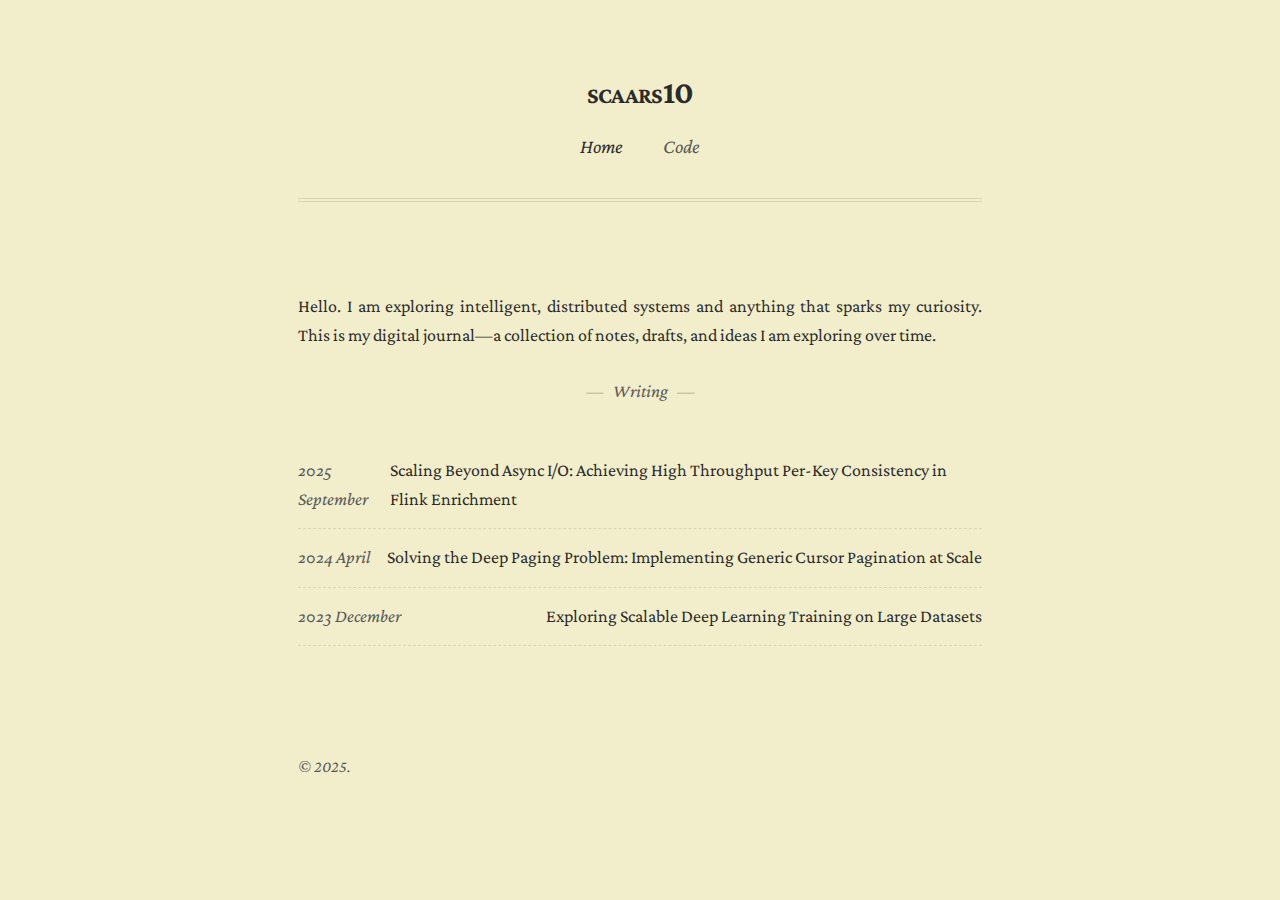
<file: index.html>
<!DOCTYPE html>
<html lang="en">

<head>
    <meta charset="UTF-8">
    <meta name="viewport" content="width=device-width, initial-scale=1.0">
    <meta name="description" content="Personal blog and notes by me.">
    <title>scaars10</title>
    <link rel="stylesheet" href="style.css">
    <link rel="preconnect" href="https://fonts.googleapis.com">
    <link rel="preconnect" href="https://fonts.gstatic.com" crossorigin>
    <link
        href="https://fonts.googleapis.com/css2?family=Crimson+Pro:ital,wght@0,300;0,400;0,600;1,400&family=Inter:wght@400;500&display=swap"
        rel="stylesheet">
</head>

<body>
    <div class="wrapper">
        <header class="site-header">
            <h1 class="logo">scaars10</h1>
            <nav>
                <a href="/" class="active">Home</a>
                <a href="https://github.com/scaars10">Code</a>
            </nav>
        </header>

        <section class="intro">
            <p>
                Hello. I am exploring intelligent, distributed systems and anything that sparks my curiosity.
                This is my digital journal—a collection of notes, drafts, and ideas I am exploring over time.
            </p>
        </section>

        <main>
            <div class="section-label">Writing</div>
            <ul class="post-list">
                <li class="post-item">
                    <span class="post-date">2025 September</span>
                    <a href="posts/reader.html#stateful-async" class="post-link">Scaling Beyond Async I/O: Achieving
                        High Throughput Per-Key Consistency in Flink Enrichment</a>
                </li>
                <li class="post-item">
                    <span class="post-date">2024 April</span>
                    <a href="posts/reader.html#cursor-pagination" class="post-link">Solving the Deep Paging Problem:
                        Implementing Generic Cursor Pagination at Scale</a>
                </li>
                <li class="post-item">
                    <span class="post-date">2023 December</span>
                    <a href="posts/reader.html#scalable-learning" class="post-link">Exploring Scalable Deep Learning
                        Training on Large Datasets</a>
                </li>
            </ul>
        </main>

        <footer>
            <p>&copy; 2025.</p>
        </footer>
    </div>
</body>

</html>
</file>
<file: style.css>
:root {
    /* Palette: Aged Paper & Ink */
    --paper-bg: #f2eecb;
    /* Distinctly yellow parchment */
    /* Warmer, aged yellow paper */
    --ink-primary: #2b2b2b;
    /* Slightly softer black for contrast */
    --ink-secondary: #585858;
    /* Charcoal */
    --highlight: #a6343e;
    /* Vintage Red drop cap/accent */

    --font-book: 'Crimson Pro', serif;
    --font-ui: 'Crimson Pro', serif;
    /* Using serif for UI too for total immersion */
}

/* Base Setup */
html {
    font-size: 18px;
    /* Slightly larger base for readability */
}

body {
    background-color: var(--paper-bg);
    color: var(--ink-primary);
    font-family: var(--font-book);
    line-height: 1.6;
    margin: 0;
    padding: 0;
    -webkit-font-smoothing: antialiased;
}

/* The Page Layout */
.wrapper {
    max-width: 38rem;
    /* approx 60-70 characters per line - ideal reading width */
    margin: 0 auto;
    padding: 4rem 2rem;
}

/* Typography Rules to mimic Print */
p {
    margin-bottom: 1.5rem;
    text-align: justify;
    /* The hallmark of print */
    hyphens: auto;
    /* Essential for justified text */
    hanging-punctuation: first last;
}

/* Headings */
h1,
h2,
h3,
h4,
h5 {
    font-weight: 600;
    color: var(--ink-primary);
    margin-top: 2.5rem;
    margin-bottom: 1rem;
    line-height: 1.25;
}

h1 {
    font-size: 2.5rem;
    letter-spacing: -0.02em;
    margin-bottom: 0.5rem;
    text-align: center;
    /* Classic title centering */
}

h2 {
    font-size: 1.75rem;
    border-bottom: 1px solid rgba(0, 0, 0, 0.08);
    /* Subtle separator */
    padding-bottom: 0.3rem;
    margin-top: 3rem;
}

/* Links (underlined, not colored, like footnotes/references) */
a {
    color: var(--ink-primary);
    text-decoration: underline;
    text-decoration-color: rgba(0, 0, 0, 0.3);
    text-underline-offset: 3px;
    transition: all 0.2s ease;
}

a:hover {
    color: var(--highlight);
    text-decoration-color: var(--highlight);
}

/* Header / UI Elements */
.site-header {
    text-align: center;
    margin-bottom: 5rem;
    border-bottom: 4px double rgba(0, 0, 0, 0.1);
    /* Double line like classic books */
    padding-bottom: 2rem;
}

.logo {
    font-size: 1.8rem;
    font-weight: 700;
    font-variant: small-caps;
    /* Classy */
    margin: 0;
}

nav {
    margin-top: 1rem;
    font-style: italic;
    font-size: 1.1rem;
}

nav a {
    margin: 0 1rem;
    text-decoration: none;
    color: var(--ink-secondary);
}

nav a:hover,
nav a.active {
    color: var(--ink-primary);
    text-decoration: none;
}

/* Blog Post List */
.section-label {
    text-align: center;
    font-style: italic;
    font-size: 1rem;
    color: var(--ink-secondary);
    margin-bottom: 2rem;
    position: relative;
}

.section-label::before,
.section-label::after {
    content: "—";
    margin: 0 0.5rem;
    opacity: 0.5;
}

.post-list {
    list-style: none;
    padding: 0;
}

.post-item {
    display: flex;
    justify-content: space-between;
    align-items: baseline;
    padding: 0.8rem 0;
    border-bottom: 1px dashed rgba(0, 0, 0, 0.1);
}

.post-date {
    font-variant-numeric: oldstyle-nums;
    /* 1234567890 style */
    color: var(--ink-secondary);
    font-style: italic;
    min-width: 80px;
}

.post-link {
    text-decoration: none;
    font-weight: 400;
}

/* Markdown Reader Specifics */
.markdown-content>p:first-of-type::first-letter {
    float: left;
    font-size: 4.5rem;
    line-height: 0.85;
    margin-right: 0.5rem;
    margin-top: 0.1rem;
    color: var(--highlight);
    font-family: var(--font-book);
    font-weight: bold;
}

.markdown-content blockquote {
    font-style: italic;
    margin: 2rem 1rem;
    padding-left: 1.5rem;
    border-left: 3px solid var(--highlight);
    color: var(--ink-secondary);
}

.markdown-content code {
    font-family: 'Courier Prime', 'Courier New', monospace;
    /* Typewriter feel */
    background: rgba(0, 0, 0, 0.03);
    padding: 0 4px;
    font-size: 0.9em;
}

.markdown-content pre {
    background: #f4f1ea;
    /* Slightly darker paper for code blocks */
    padding: 1.5rem;
    border-radius: 2px;
    box-shadow: inset 0 0 5px rgba(0, 0, 0, 0.05);
    overflow-x: auto;
}

/* Footer */
footer {
    margin-top: 6rem;
    text-align: center;
    font-size: 0.9rem;
    color: var(--ink-secondary);
    font-style: italic;
}
</file>
